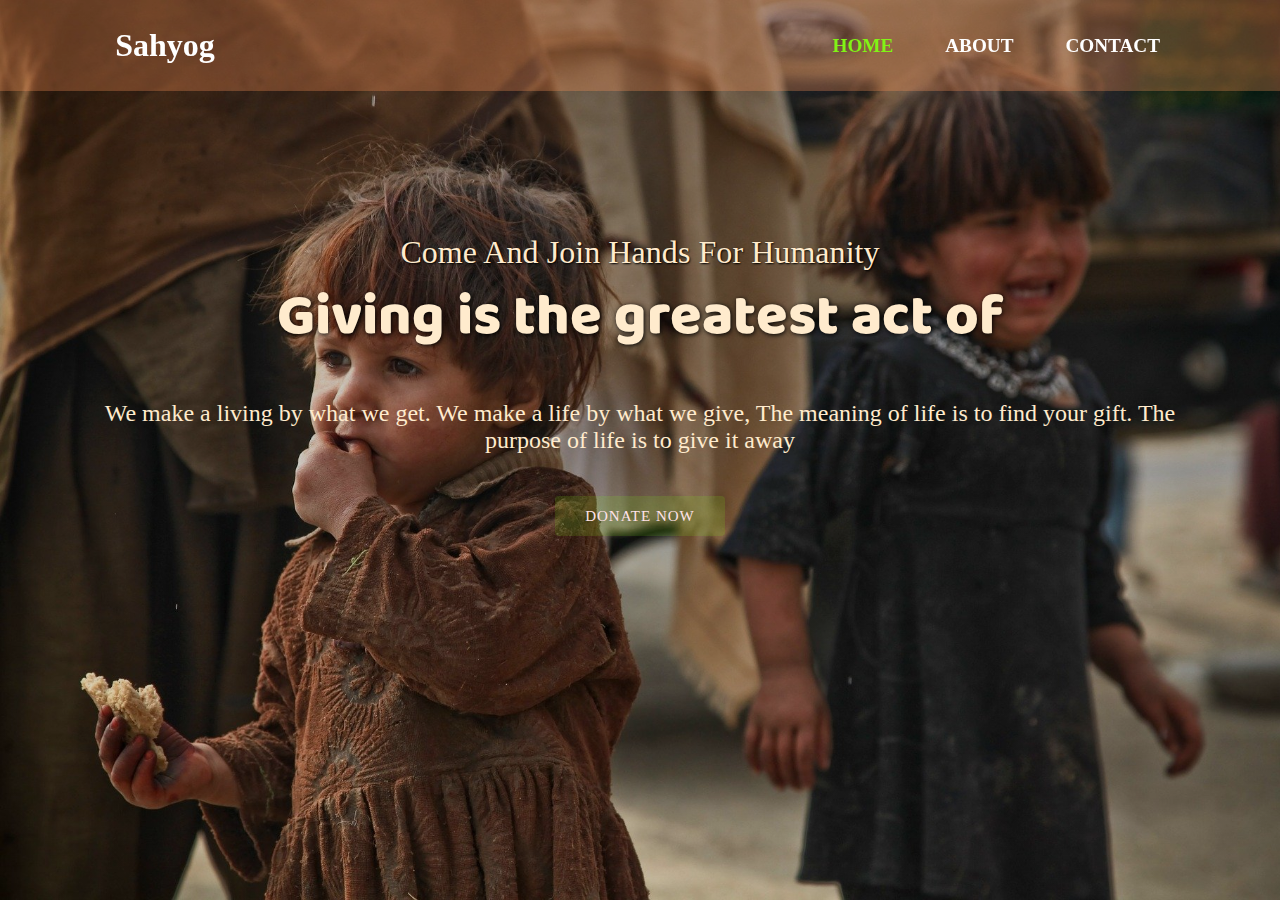
<file: index.html>
<html lang="en">

<head>
    <meta charset="UTF-8">
    <meta http-equiv="X-UA-Compatible" content="IE=edge">
    <meta name="viewport" content="width=device-width, initial-scale=1.0">
    <title>Donation</title>
    <link rel="stylesheet" href="css/styledonation.css">
    <link rel="stylesheet" href="css/nav.css">
    <link rel="preconnect" href="https://fonts.googleapis.com">
    <link rel="preconnect" href="https://fonts.gstatic.com" crossorigin>
    <link href="https://fonts.googleapis.com/css2?family=Baloo+Bhai+2|Bree+Serif&display=swap" rel="stylesheet">
    <link rel="stylesheet" href="https://cdnjs.cloudflare.com/ajax/libs/animate.css/4.1.1/animate.min.css" />
    <link rel="stylesheet" href="https://cdnjs.cloudflare.com/ajax/libs/font-awesome/6.0.0/css/all.min.css">
</head>


<body>
    <nav>

        <div class="logo">
            <h1 class="animate__heartBeat">Sahyog </h1>
        </div>
        <div class="menu">
            <a href="index.html" class="active">Home</a>
            <a href="about.html">About</a>
            <a href="contact.html">Contact </a>
        </div>
        <i class="fas fa-bars" id="menu-btn"></i>
    </nav>

    <div class="container">
        <h3>Come and join hands for humanity</h3>
        <h1>Giving is the greatest act of <span class="change"> </span></h1><br><br>
        <p>We make a living by what we get. We make a life by what we give,
            The meaning of life is to find your gift. The purpose of life is to give it away</p><br><br><br>
        <a href="https://pages.razorpay.com/pl_I6vzI2irCpqBvQ/view" class="btn2">DONATE NOW</a>
    </div>
    <script src="js/script.js"></script>

</body>

</html>
</file>
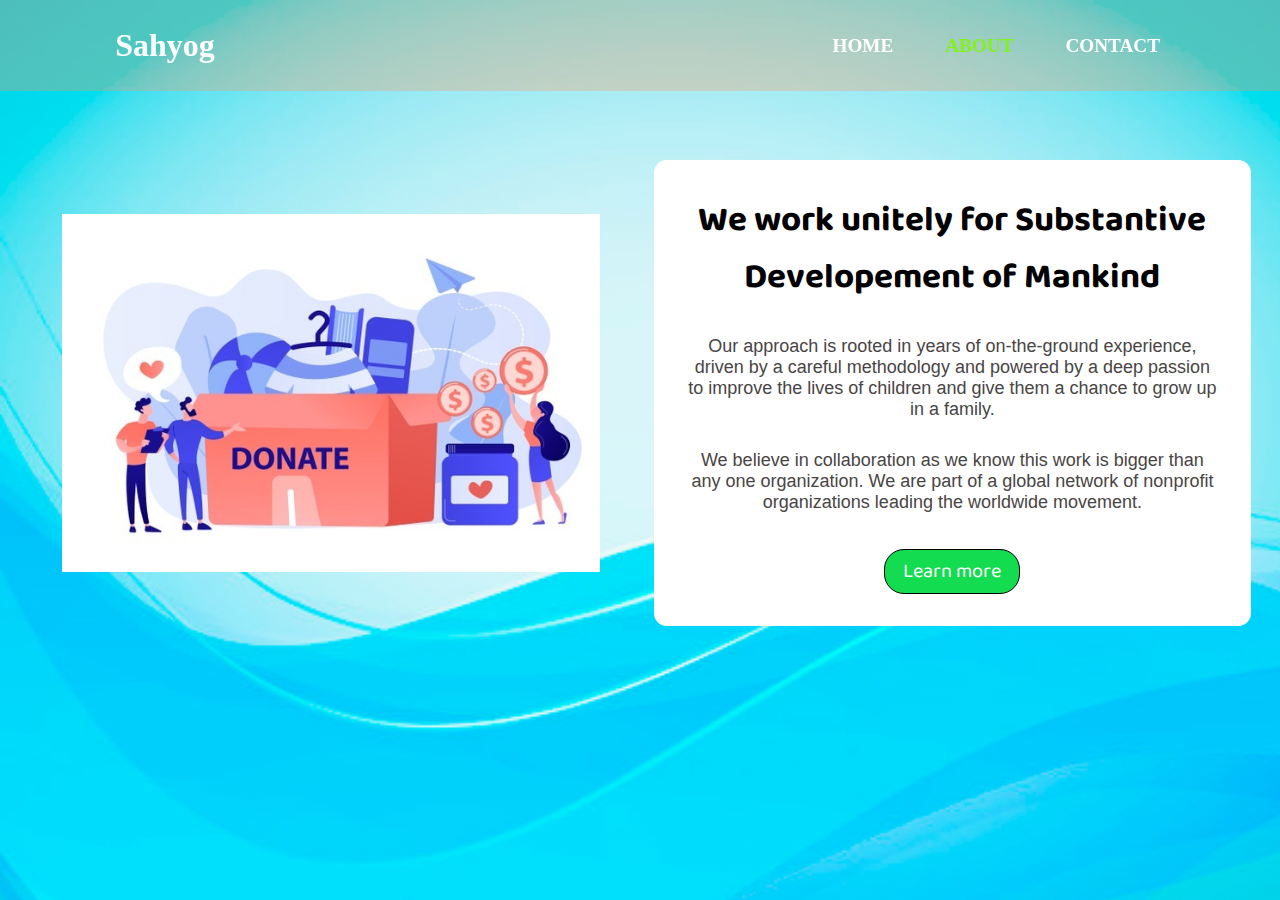
<file: about.html>
<html lang="en">

<head>
    <meta charset="UTF-8">
    <meta http-equiv="X-UA-Compatible" content="IE=edge">
    <meta name="viewport" content="width=device-width, initial-scale=1.0">
    <title>Donation</title>
    <link rel="stylesheet" href="css/nav.css">
    <link rel="stylesheet" href="css/about.css">
    <link rel="preconnect" href="https://fonts.googleapis.com">
    <link rel="preconnect" href="https://fonts.gstatic.com" crossorigin>
    <link href="https://fonts.googleapis.com/css2?family=Baloo+Bhai+2|Bree+Serif&display=swap" rel="stylesheet">
    <link rel="stylesheet" href="https://cdnjs.cloudflare.com/ajax/libs/animate.css/4.1.1/animate.min.css" />
    <link rel="stylesheet" href="https://cdnjs.cloudflare.com/ajax/libs/font-awesome/6.0.0/css/all.min.css">
</head>


<body>
    <nav>
        <div class="logo">
            <h1 class="animate__heartBeat">Sahyog</h1>
        </div>
        <div class="menu">
            <a href="index.html">Home</a>
            <a href="about.html" class="active">About</a>
            <a href="contact.html">Contact </a>
        </div>
        <i class="fas fa-bars" id="menu-btn"></i>
    </nav>

    <div class="container">

        <div class="about_thumb">
            <img src="images/dnt.jpg" alt="">
        </div>


        <div class="about_content">
            <h2>
                We work unitely for Substantive <br>
                Developement of Mankind
            </h2>
            <p>
                Our approach is rooted in years of on-the-ground experience,
                driven by a careful methodology and powered by a deep passion
                to improve the lives of children and give them a chance to grow
                up in a family.
            </p>
            <p>
                We believe in collaboration as we know this work is bigger than
                any one organization. We are part of a global network of nonprofit
                organizations leading the worldwide movement.
            </p>
            <br><br>
            <a href="#" class="btn">Learn more</a>
        </div>
    </div>

    <script src="js/script.js"></script>

</body>
</html>
</file>
<file: css/styledonation.css>
body{
    background-image: linear-gradient(rgba(0, 0, 0, 0.3), rgba(0, 0, 0, 0.1)), url('../images/dpt.jpg');
    background-repeat: no-repeat;
    background-size: cover;
}


.container {
    color: blanchedalmond;
    padding: 2rem 7%;
    margin-top: 12%;
    text-align: center;
}

.container h3 {
    font-size: 2rem;
    font-weight: 230;
    letter-spacing: 0.06;
    text-shadow: 0.06rem 0.06rem 0.12rem black;
    text-transform: capitalize;
    margin-top: 3rem;

}

.container h1 {
    font-size: 3.6rem;
    margin: 19x 0 10px 0;
    font-family: 'Baloo Bhai 2', cursive;
    font-weight: 900;
    text-shadow: 1px 1px 5px black;
}

.container p {
    font-size: 1.5rem;
}

.container a {
    padding: 12px 30px;
    border-radius: 4px;
    outline: none;
    font-size: 15px;
    font-weight: 500;
    text-decoration: none;
    letter-spacing: 1px;
    transition: all 0.5s;
}


.btn2 {
    background-color: rgb(129, 243, 22, 0.15);
    color: rgb(255, 227, 233);

}

.btn2:hover {
    background-color: rgb(129, 243, 22);
    color: rgb(255, 227, 233);
}

.animate__heartBeat {
    animation-iteration-count: infinite;

}

.change:after {
    content: '';
    animation: changetext 15s infinite linear;
    color: rgb(129, 243, 22);
}

@keyframes changetext {
    0% {
        content: "Grace";
    }

    15% {
        content: "Empathy";
    }

    30% {
        content: "Mankind";
    }

    45% {
        content: "Peace";
    }

    60% {
        content: "Caring";
    }

    75% {
        content: "Solidarity";
    }

    85% {
        content: "Hope";
    }

    100% {
        content: "Happiness";
    }
}




@media(max-width: 768px) {
    .container {
        padding: 2rem 9%;
        margin-top: 7rem;
    }

    .container h3 {
        font-size: 1.6rem;
        font-weight: 190;
    }

    .container h1 {
        font-size: 2.5rem;
    }

    

}

@media(max-width: 550px) {

    .container {

        margin: 10% 5%;
    }

}
</file>
<file: css/nav.css>
* {
    margin: 0;
    padding: 0;
    box-sizing: border-box;
}
nav {
    position: fixed;
    background: rgb(255, 149, 88, 0.3);
    color: white;
    display: flex;
    justify-content: space-between;
    align-items: center;
    padding: 1.7rem 7.5%;
    top: 0;
    left: 0;
    right: 0;

}

nav .logo {
    padding: 0 1.2rem;
    text-align: center;

}

nav .menu a {

    font-size: 1.2rem;
    padding: 0.5rem 1.5rem;
    text-decoration: none;
    color: white;
    font-weight: bold;
    text-transform: uppercase;

}

nav i {
    font-size: 1rem;
    margin-left: .5rem;
    height: 1.5rem;
    width: 1.5rem;
    line-height: 1.5rem;
    text-align: center;
    cursor: pointer;
}

#menu-btn {
    display: none;
}

nav .menu a.active {
    color: rgb(129, 243, 22);
}

nav .menu a:hover {
    color: rgb(129, 243, 22);
}


@media(max-width: 768px) {

nav #menu-btn {
    display: inline-block;
}

nav .menu a {

    display: block;
    margin: 1rem;
    font-size: 1.2rem;
    padding: 0.5rem 1.5rem;
    color: rgb(197, 0, 0);
    background: rgb(226, 142, 142);

}

nav .menu {
    position: absolute;
    top: 115%;
    right: 2rem;
    background: rgb(255, 149, 88, 0.3);
    width: 25rem;
    border-radius: .5rem;
    border: var(--border);
    opacity: 0;
    transform: scale(0);
    transition: none;
    transform-origin: top right;
}

nav .menu.active {
    opacity: 1;
    transform: scale(1);
    transition: .3s ease-out;
}
}

@media(max-width: 550px) {
nav .menu {
    width: 15rem;
}
}
</file>
<file: css/about.css>
body {
    background-image: linear-gradient(rgba(0, 0, 0, 0.03), rgba(0, 0, 0, 0.01)), url('../images/about.jpg');
    background-repeat: no-repeat;
    background-size: cover;

}

.container {
    display: flex;
    align-items: center;
    flex-wrap: wrap;
    gap: 1.5rem;
    padding-top: 10rem;
    padding-bottom: 2rem;
    padding-left: 2rem;
    padding-right: 1.8rem;
}

.container .about_thumb {
    flex: 1 1 20rem;
    text-align: center;
}

.container .about_thumb img {
    width: 90%;
}

.container .about_content {
    flex: 1 1 20rem;
    background: #fff;
    padding: 2rem;
    border-radius: .8rem;
    text-align: center;

}

.container .about_content h2 {
    font-size: 35px;
    font-family: 'Baloo Bhai 2', cursive;
}

.container .about_content p {
    margin-top: 30px;
    font-size: 18px;
    font-family: sans-serif;
    color: rgb(73, 69, 69);
}

.container .about_content a {
    text-decoration: none;
}

.btn {
    font-family: 'Baloo Bhai 2', cursive;
    font-size: 20px;
    display: inline-block;
    background: rgb(20, 220, 80);
    color: #fff;
    padding: 5px 18px;
    border: 1px solid black;
    border-radius: 20px;
    transition: 0.6s;
}

.btn:hover {
    border: 1px solid black;
    background: transparent;
    color: rgb(0, 0, 0);
}

@media(max-width: 768px) {
  
    .container .about_thumb img {
        width: 65%;
    }
}

@media(max-width: 1024px) {
    .container .about_content h2 {
        font-size: 25px;
    }
}
</file>
